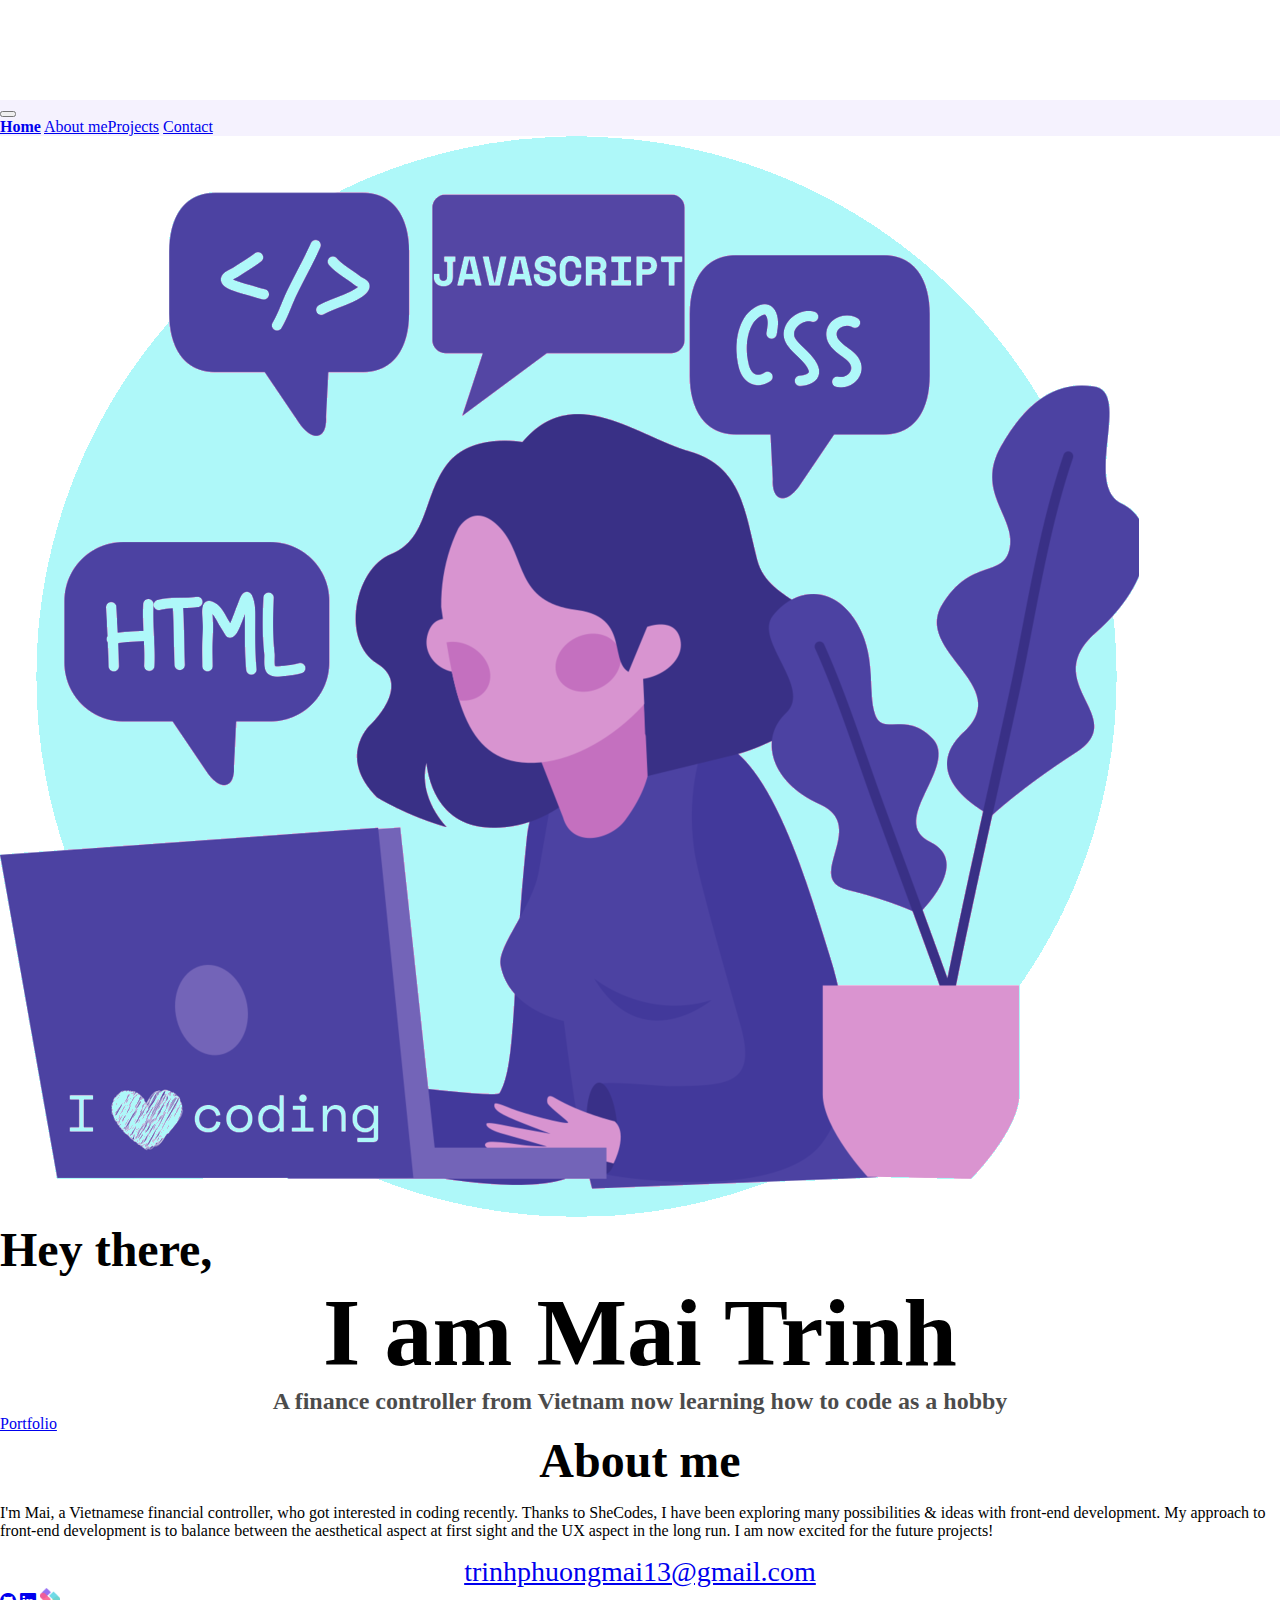
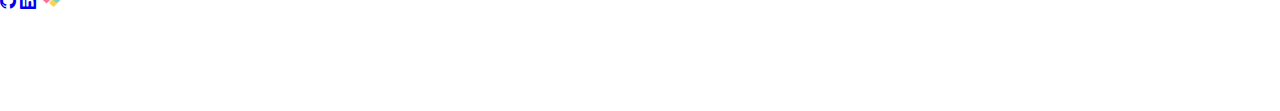
<file: index.html>
<!DOCTYPE html>
<html lang="en">
  <head>
    <meta charset="UTF-8" />
    <meta http-equiv="X-UA-Compatible" content="IE=edge" />
    <meta name="viewport" content="width=device-width, initial-scale=1.0" />
    <meta name="description" content="All about coding for beginners" />
    <title>New coding learner | Mai Trinh</title>
    <link
      href="https://fonts.googleapis.com/css2?family=Style+Script&family=Space+Mono&display=swap"
      rel="stylesheet"
    />
    <link
      href="https://cdn.jsdelivr.net/npm/bootstrap@5.2.0-beta1/dist/css/bootstrap.min.css"
      rel="stylesheet"
      integrity="sha384-0evHe/X+R7YkIZDRvuzKMRqM+OrBnVFBL6DOitfPri4tjfHxaWutUpFmBp4vmVor"
      crossorigin="anonymous"
    />

    <link
      rel="stylesheet"
      href="https://cdn.jsdelivr.net/npm/bootstrap-icons@1.8.3/font/bootstrap-icons.css"
    />

    <script
      src="https://cdn.jsdelivr.net/npm/bootstrap@5.2.0-beta1/dist/js/bootstrap.bundle.min.js"
      integrity="sha384-pprn3073KE6tl6bjs2QrFaJGz5/SUsLqktiwsUTF55Jfv3qYSDhgCecCxMW52nD2"
      crossorigin="anonymous"
    ></script>
    <link rel="stylesheet" href="style.css" />
  </head>
  <body>
    <nav
      class="navbar navbar-expand-md fixed-top"
      style="background: var(--secondary-color)"
    >
      <div class="container-md">
        <button
          class="navbar-toggler"
          type="button"
          data-bs-toggle="collapse"
          data-bs-target="#navbarNavAltMarkup"
          aria-controls="navbarNavAltMarkup"
          aria-expanded="false"
          aria-label="Toggle navigation"
        >
          <span class="navbar-toggler-icon"></span>
        </button>
        <div
          class="collapse navbar-collapse justify-content-evenly"
          id="navbarNavAltMarkup"
        >
          <div class="navbar-nav">
            <a
              class="nav-link px-4"
              style="font-weight: bold"
              aria-current="page"
              href="index.html"
              >Home</a
            >
            <a class="nav-link px-4" href="index.html#about">About me</a
            ><a class="nav-link px-4" href="projects.html">Projects</a>
            <a class="nav-link px-4" href="contact.html">Contact</a>
          </div>
        </div>
      </div>
    </nav>
    <div class="container text-center text-md-start intro-section">
      <div class="row d-flex align-items-center justify-content-center">
        <div class="col-md-4">
          <img
            src="images/avatar.png"
            alt="illustration of a girl coding"
            title="illustration of a girl coding"
            class="img-fluid avatar"
          />
        </div>
        <div class="col-md-6">
          <h2>Hey there,</h2>
          <h1 class="name">I am Mai Trinh</h1>
          <h3>
            A finance controller from Vietnam now learning how to code as a
            hobby
          </h3>
          <a href="/projects.html" title="My Projects" class="portfolio-link"
            >Portfolio</a
          >
        </div>
      </div>
    </div>
    <div class="about-section" id="about">
      <h2>About me</h2>
      <p>
        I'm Mai, a Vietnamese financial controller, who got interested in coding
        recently. Thanks to SheCodes, I have been exploring many possibilities &
        ideas with front-end development. My approach to front-end development
        is to balance between the aesthetical aspect at first sight and the UX
        aspect in the long run. I am now excited for the future projects!
      </p>
    </div>
    <footer>
      <div class="text-center">
        <div class="email-link mb-4">
          <a href="mailto:trinhphuongmai13@gmail.com" title="Email me"
            >trinhphuongmai13@gmail.com</a
          >
        </div>
        <div class="social-links">
          <a
            href="https://github.com/maitrp/SheCodes-Responsive-Project"
            title="Portfolio on GitHub"
            target="_blank"
            ><i class="bi bi-github"></i
          ></a>
          <a
            href="https://www.linkedin.com/in/maitrinh88/"
            title="LinkedIn Profile"
            target="_blank"
            ><i class="bi bi-linkedin"></i
          ></a>
          <a
            href="https://www.shecodes.io/students/581-mai-trinh"
            title="SheCodes Profile"
            target="_blank"
          >
            <img src="images/shecodes-logo.png" alt="" width="20"
          /></a>
        </div>
      </div>
    </footer>
  </body>
</html>
</file>
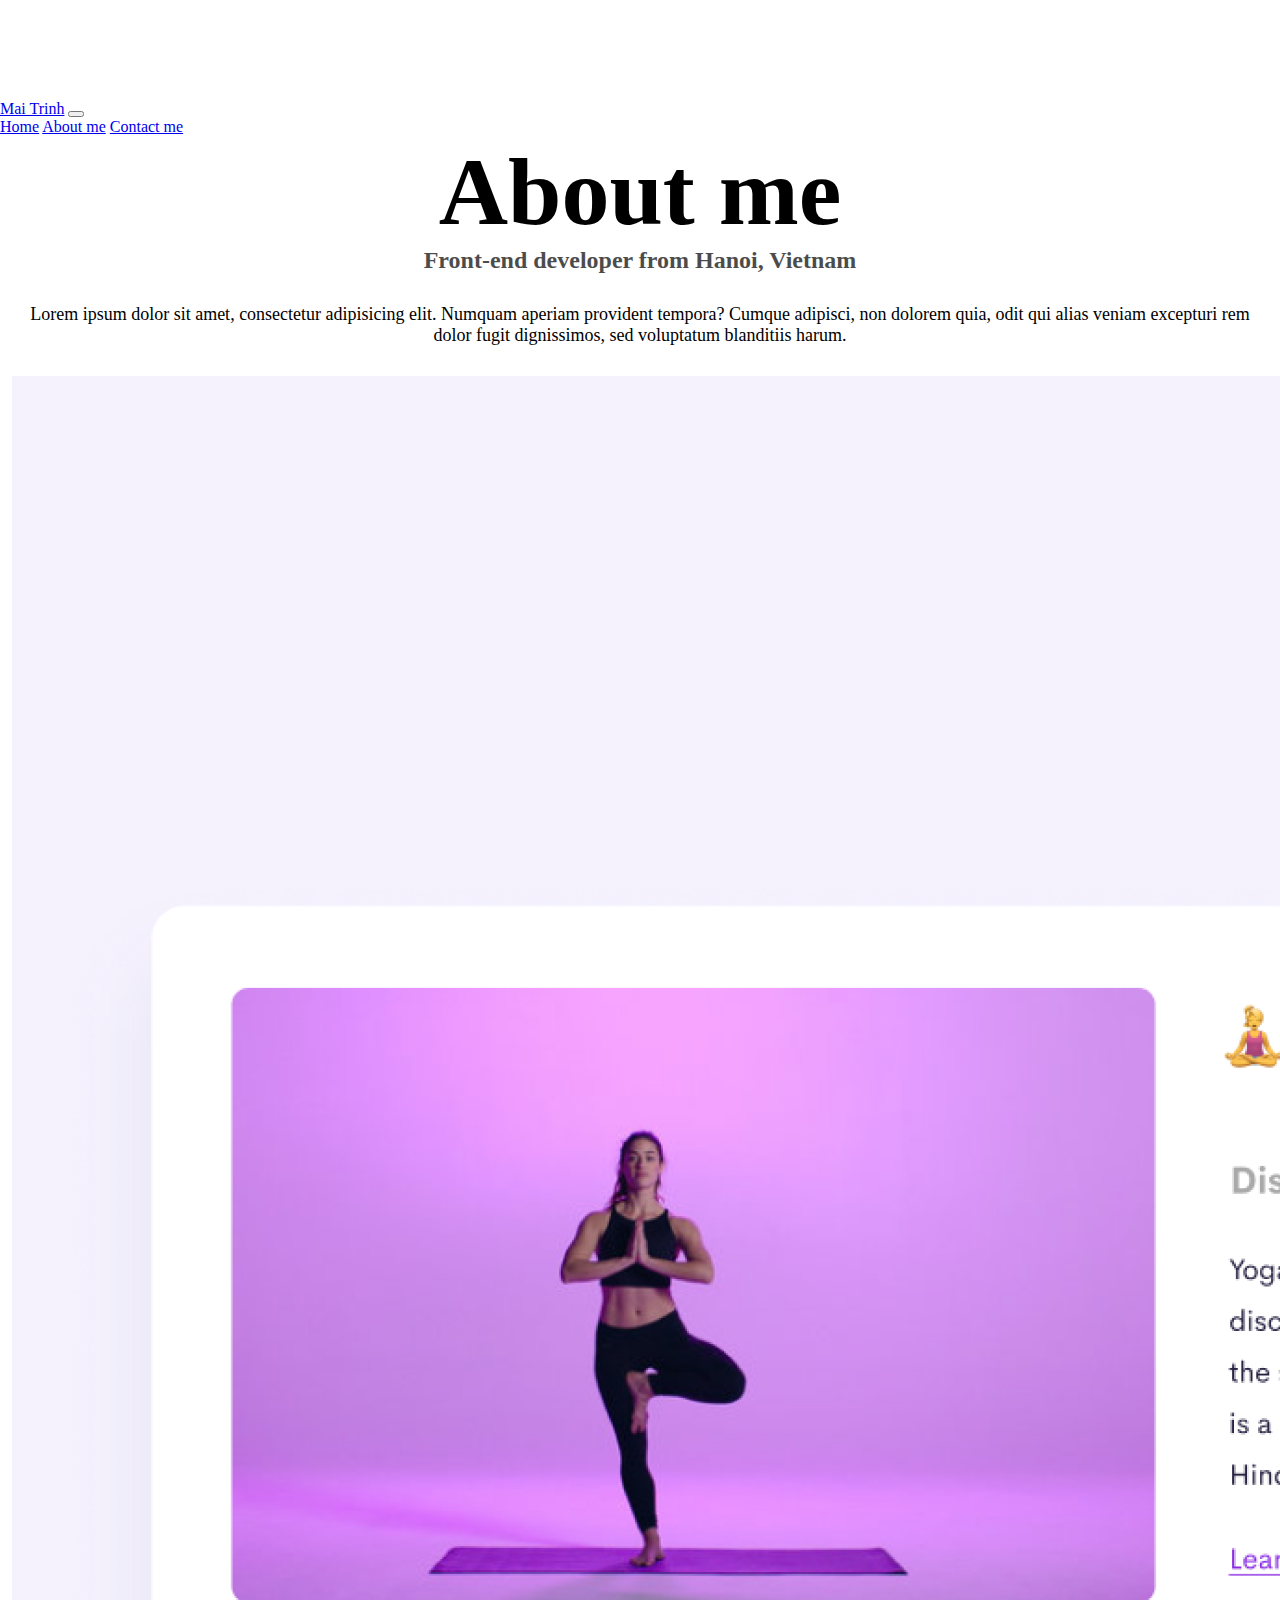
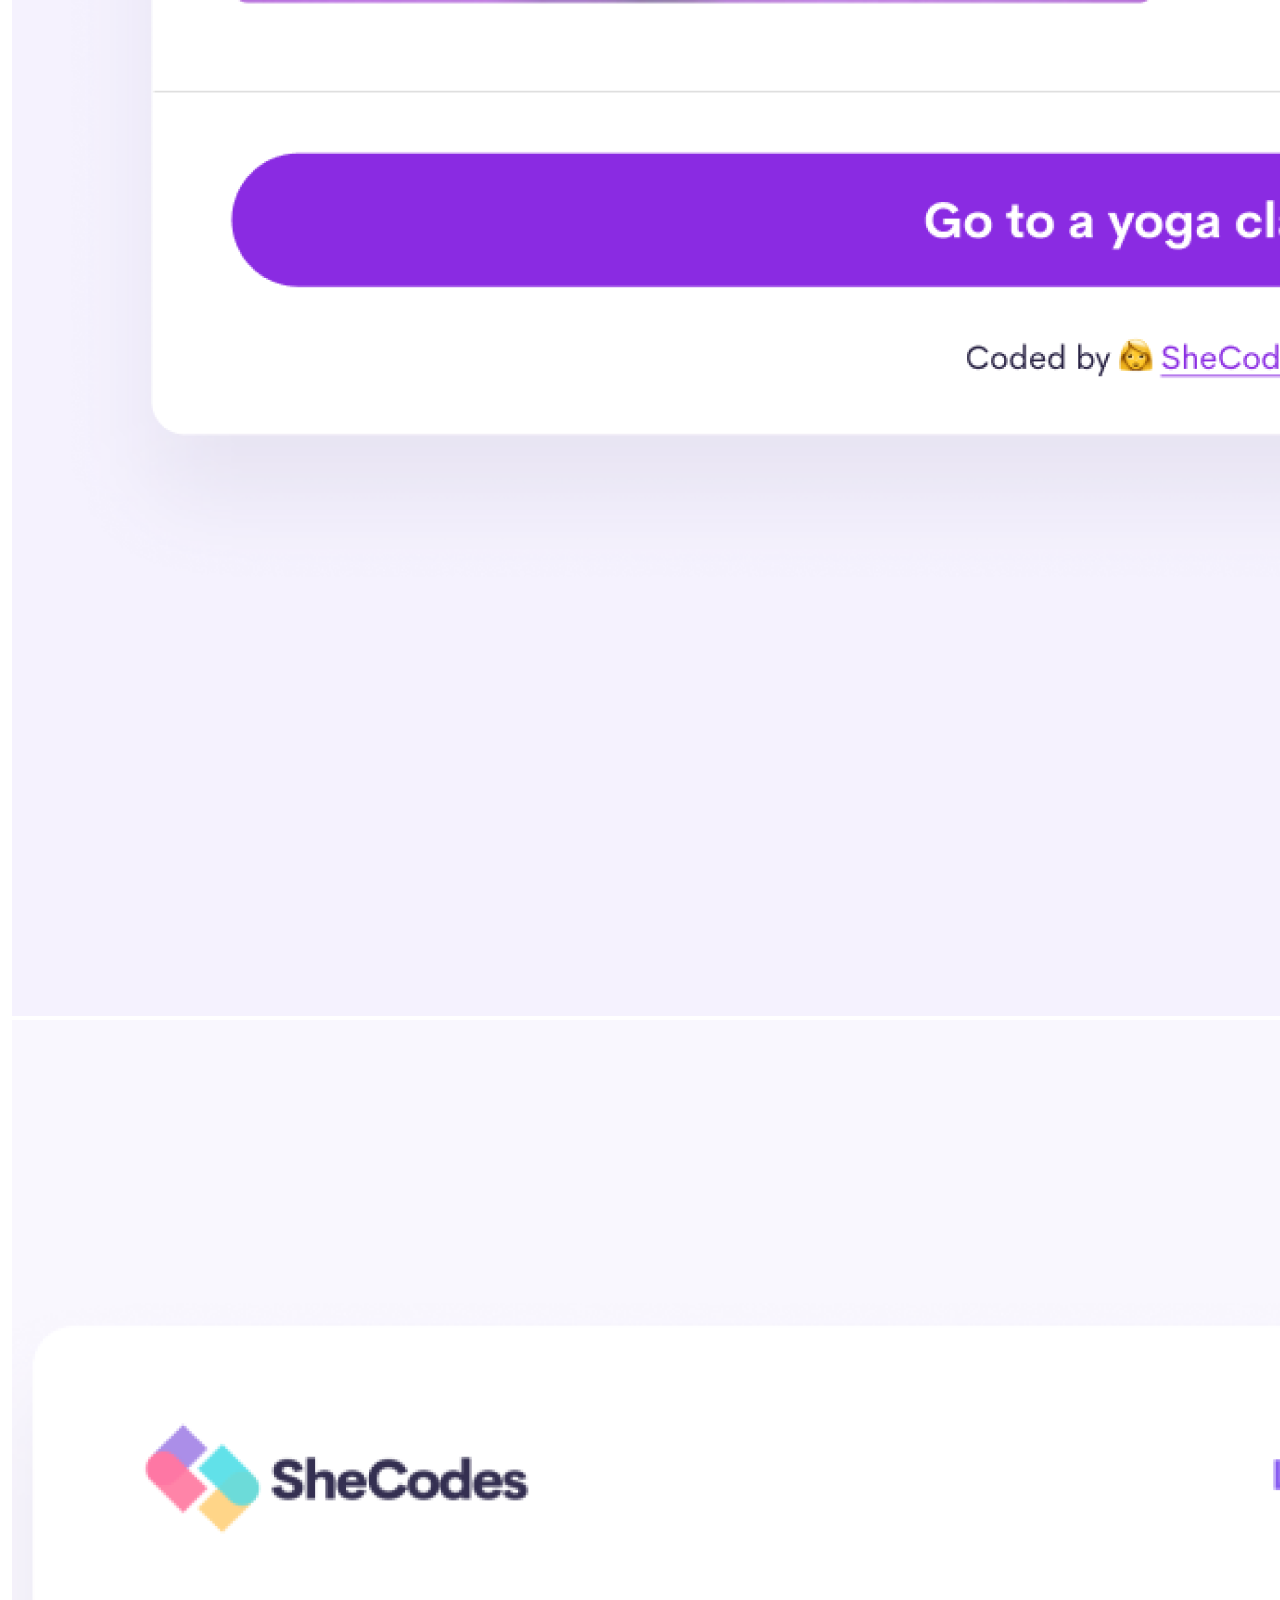
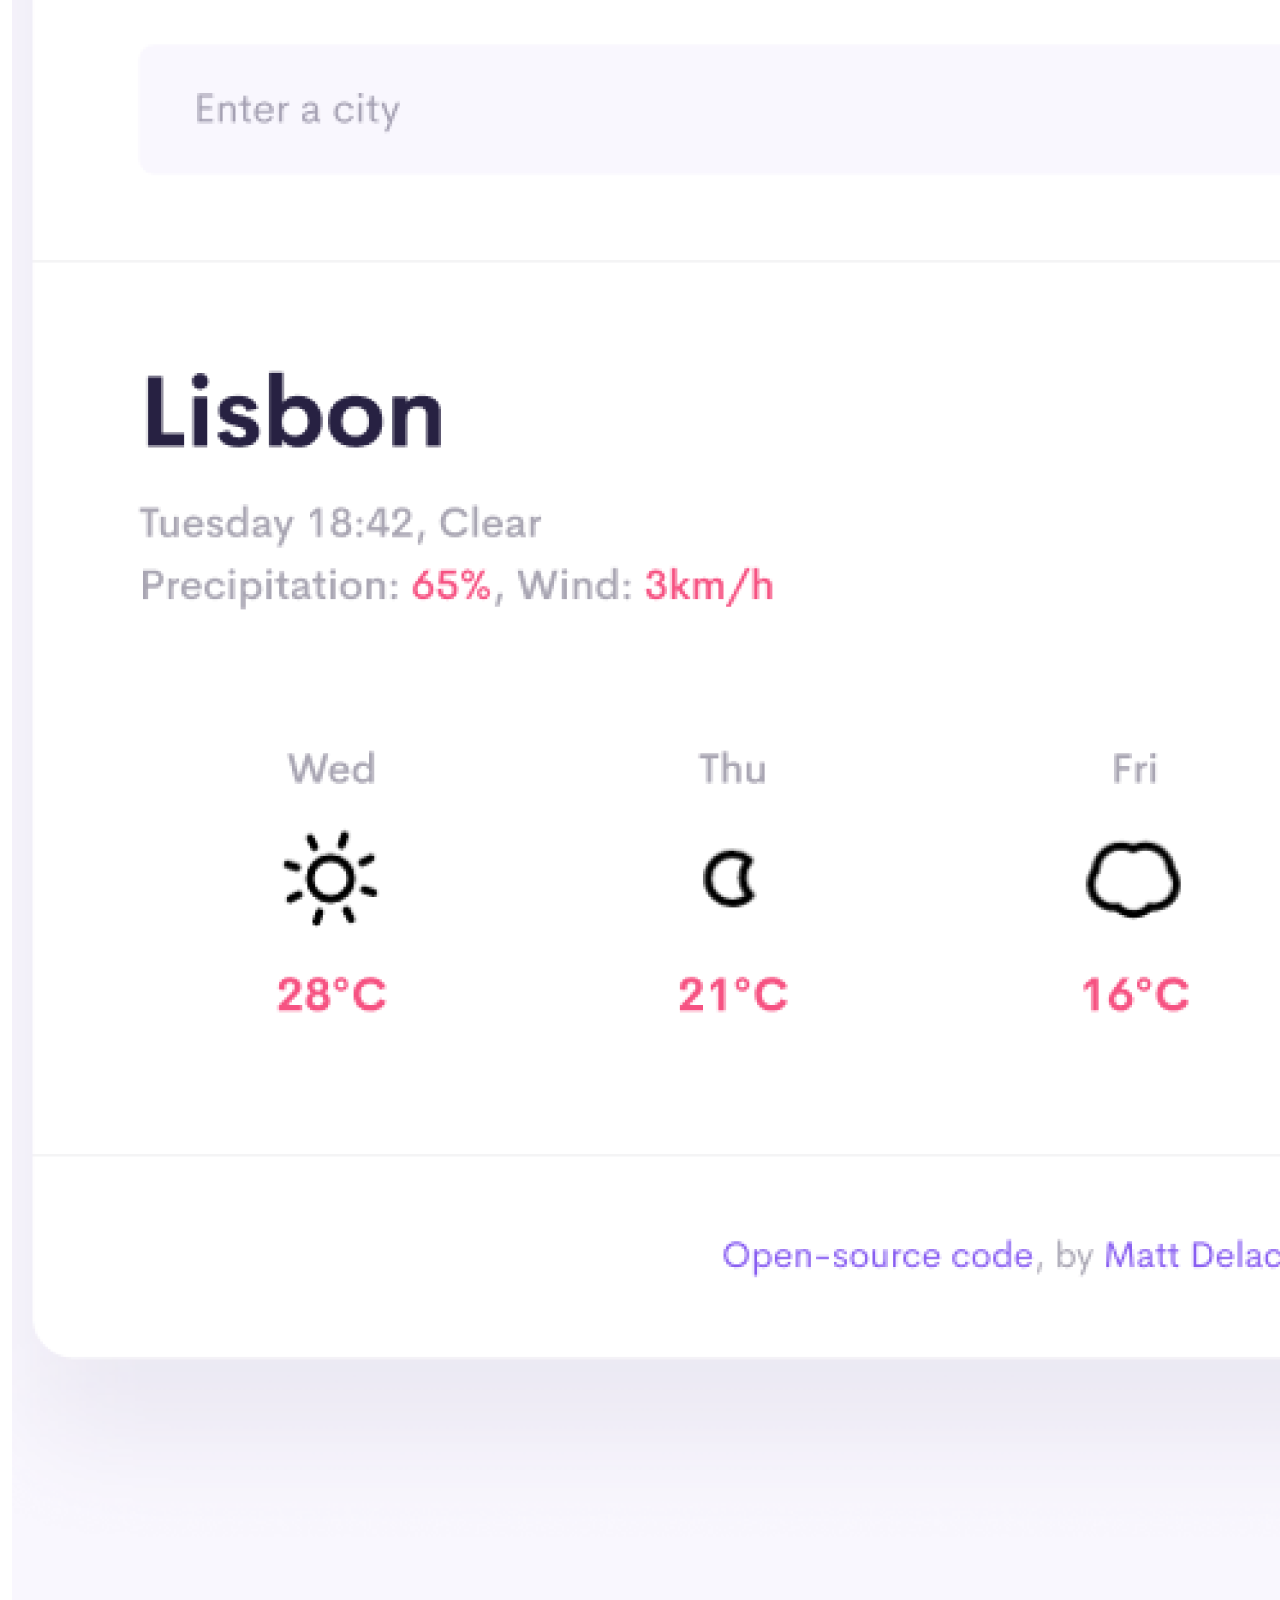
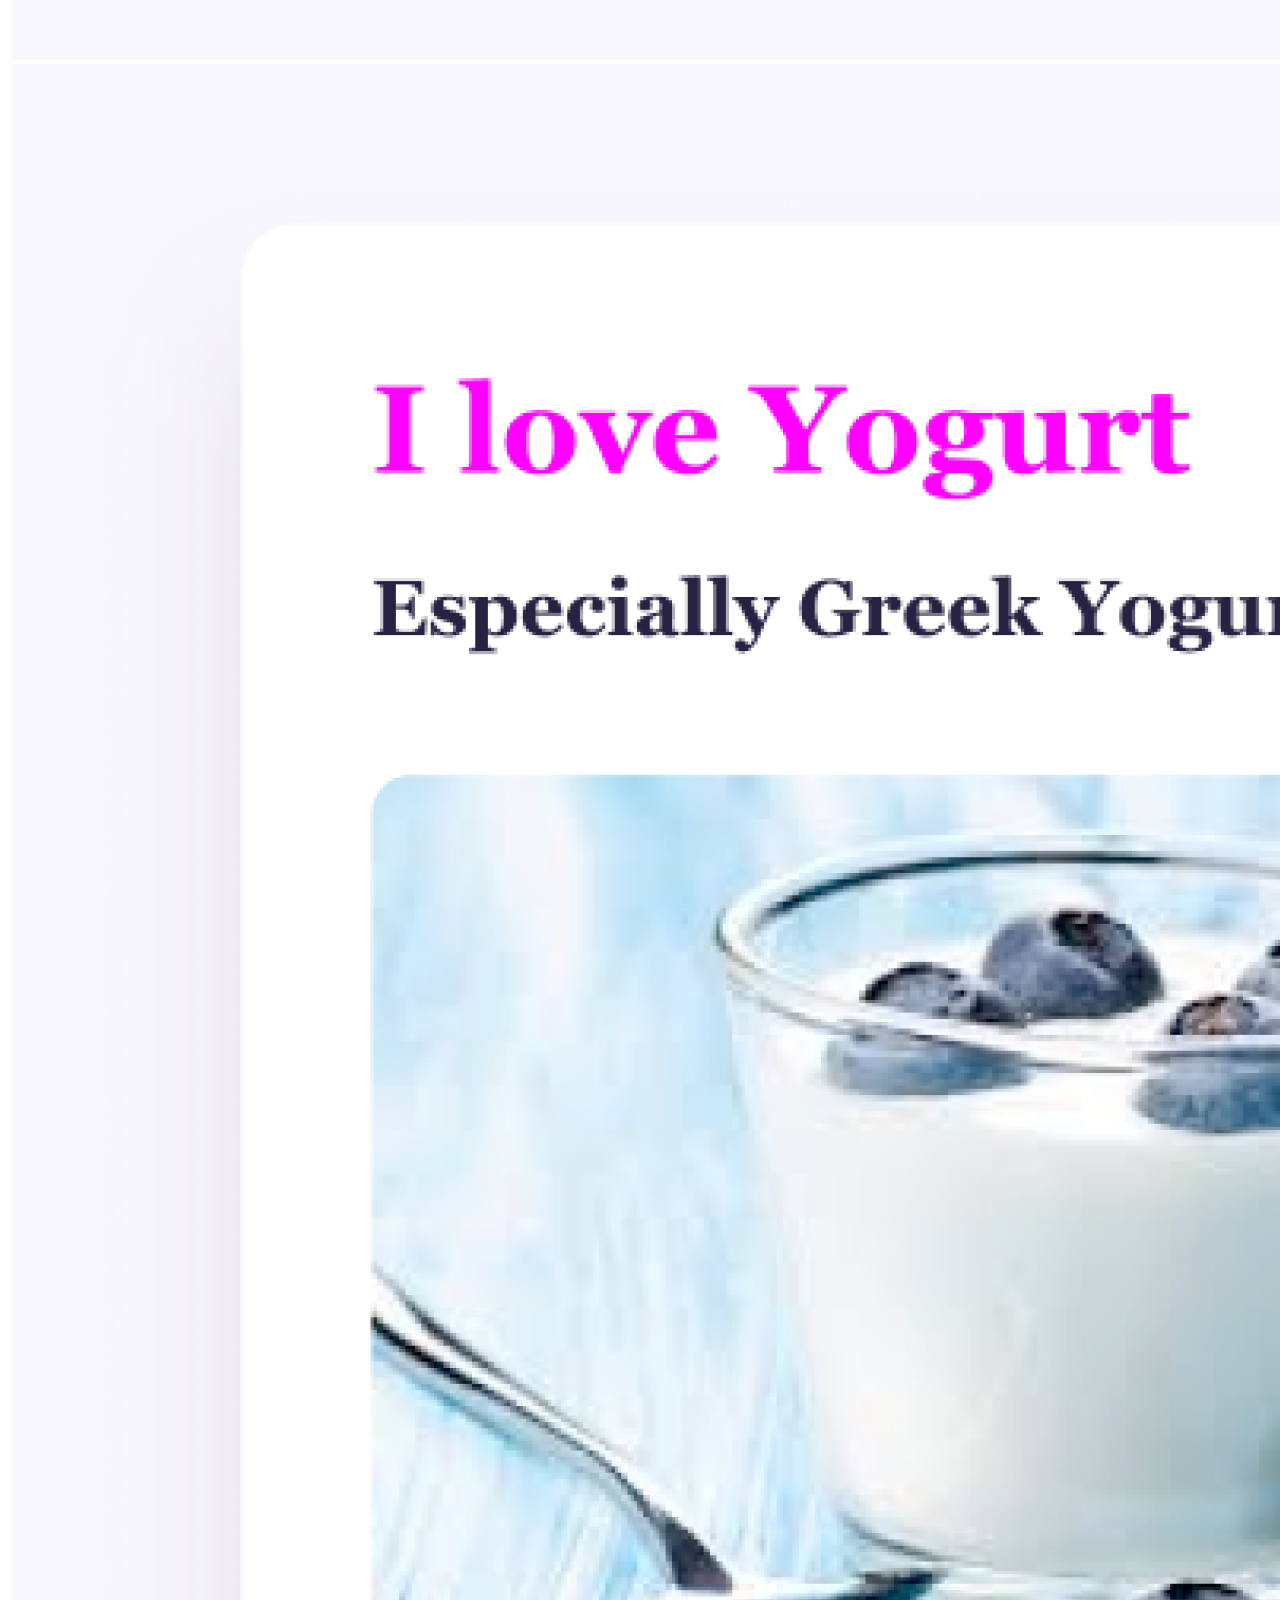
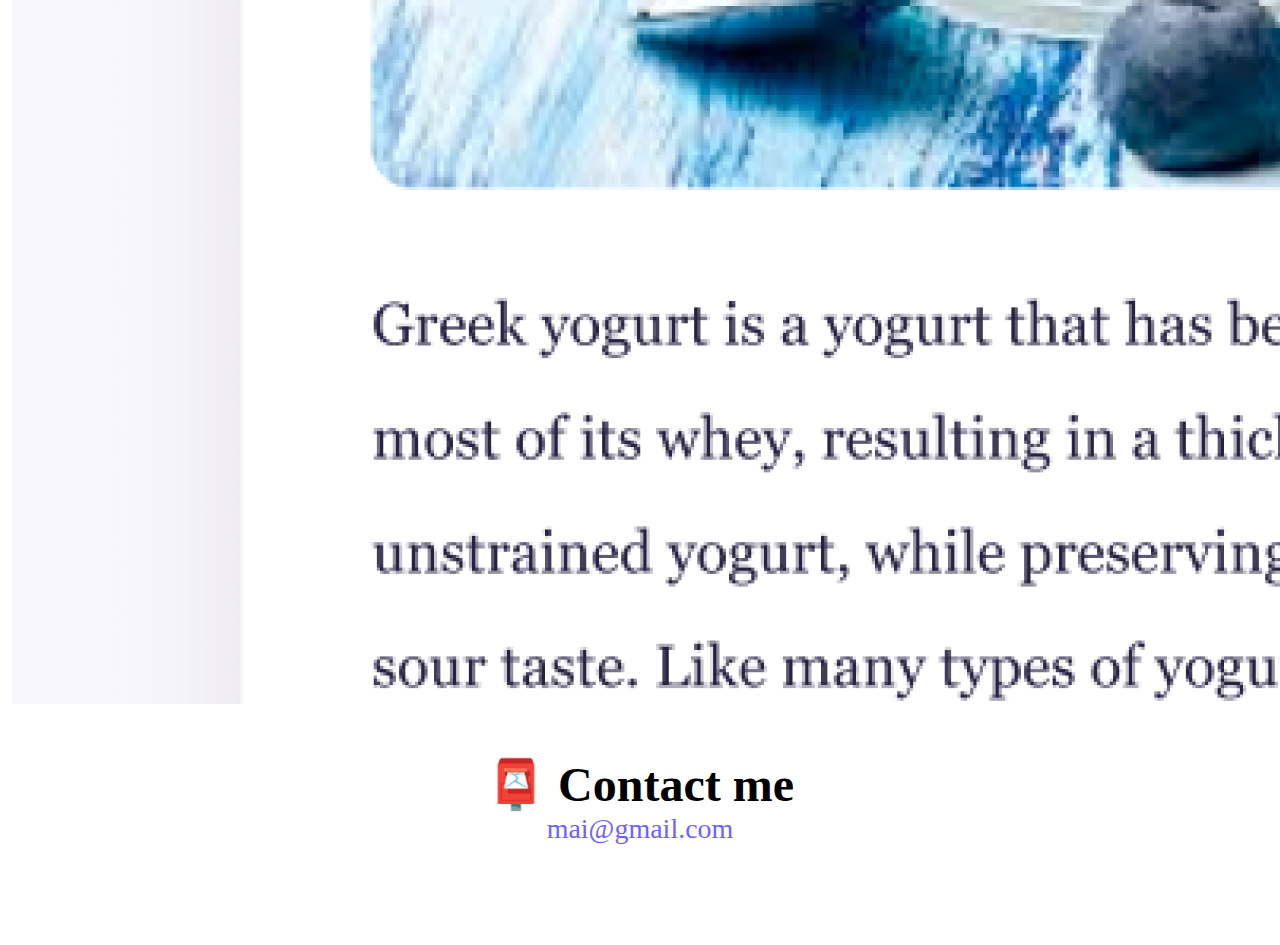
<file: about.html>
<!DOCTYPE html>
<html lang="en">
  <head>
    <meta charset="UTF-8" />
    <meta name="viewport" content="width=device-width, initial-scale=1.0" />
    <meta http-equiv="X-UA-Compatible" content="ie=edge" />
    <meta name="description" content="All about coding for beginners" />
    <link
      href="https://cdn.jsdelivr.net/npm/bootstrap@5.2.0-beta1/dist/css/bootstrap.min.css"
      rel="stylesheet"
      integrity="sha384-0evHe/X+R7YkIZDRvuzKMRqM+OrBnVFBL6DOitfPri4tjfHxaWutUpFmBp4vmVor"
      crossorigin="anonymous"
    />
    <script
      src="https://cdn.jsdelivr.net/npm/bootstrap@5.2.0-beta1/dist/js/bootstrap.bundle.min.js"
      integrity="sha384-pprn3073KE6tl6bjs2QrFaJGz5/SUsLqktiwsUTF55Jfv3qYSDhgCecCxMW52nD2"
      crossorigin="anonymous"
    ></script>
    <link rel="stylesheet" href="style.css" />
    <title>About me | Mai Trinh</title>
  </head>
  <body>
    <nav class="navbar navbar-expand-lg bg-light fixed-top">
      <div class="container-fluid container-sm">
        <a class="navbar-brand" href="index.html">Mai Trinh</a>
        <button
          class="navbar-toggler"
          type="button"
          data-bs-toggle="collapse"
          data-bs-target="#navbarNavAltMarkup"
          aria-controls="navbarNavAltMarkup"
          aria-expanded="false"
          aria-label="Toggle navigation"
        >
          <span class="navbar-toggler-icon"></span>
        </button>
        <div class="collapse navbar-collapse" id="navbarNavAltMarkup">
          <div class="navbar-nav">
            <a class="nav-link" aria-current="page" href="index.html">Home</a>
            <a class="nav-link active" href="about.html">About me</a>
            <a class="nav-link" href="about.html#contact">Contact me</a>
          </div>
        </div>
      </div>
    </nav>
    <h1>About me</h1>
    <h3>Front-end developer from Hanoi, Vietnam</h3>
    <div class="about-paragraphs">
      <p>
        Lorem ipsum dolor sit amet, consectetur adipisicing elit. Numquam
        aperiam provident tempora? Cumque adipisci, non dolorem quia, odit qui
        alias veniam excepturi rem dolor fugit dignissimos, sed voluptatum
        blanditiis harum.
      </p>
    </div>

    <div class="container about-photos">
      <div class="row">
        <div class="col-sm-4">
          <img
            src="images/yoga.png"
            alt="yoga app"
            class="img-fluid p-2 shadow rounded"
          />
        </div>
        <div class="col-sm-4">
          <img
            src="images/weather.png"
            alt="weather app"
            class="img-fluid p-2 shadow rounded"
          />
        </div>
        <div class="col-sm-4">
          <img
            src="images/yogurt.png"
            alt="yogurt app"
            class="img-fluid p-2 shadow rounded"
          />
        </div>
      </div>
    </div>
    <div id="contact">
      <h2>📮 Contact me</h2>
      <a href="mailto:mai@gmail.com" class="email-link"> mai@gmail.com </a>
    </div>
  </body>
</html>
</file>
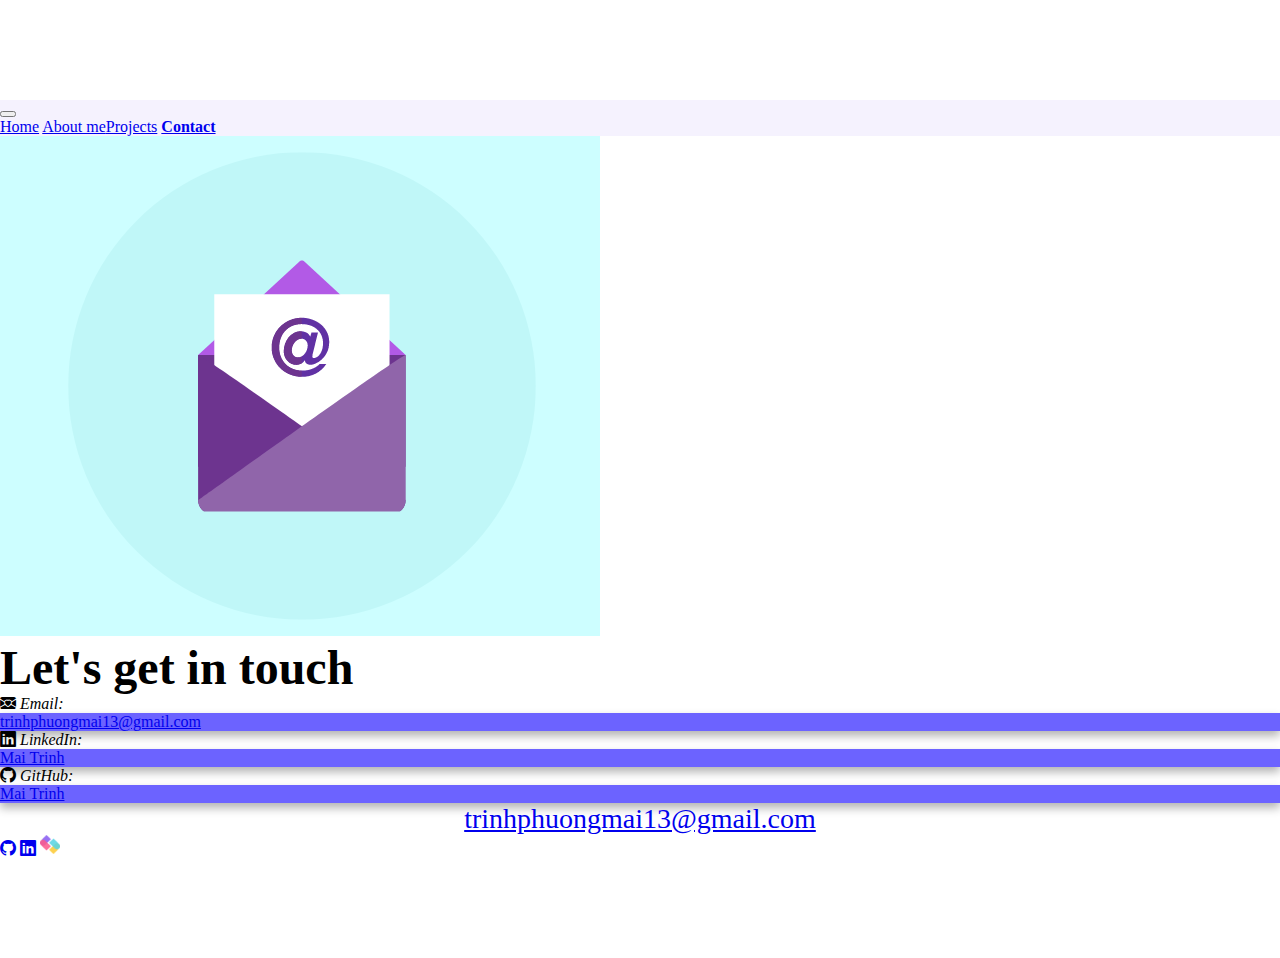
<file: contact.html>
<!DOCTYPE html>
<html lang="en">
  <head>
    <meta charset="UTF-8" />
    <meta name="viewport" content="width=device-width, initial-scale=1.0" />
    <meta http-equiv="X-UA-Compatible" content="ie=edge" />
    <meta name="description" content="All about coding for beginners" />
    <link
      href="https://fonts.googleapis.com/css2?family=Style+Script&family=Space+Mono&display=swap"
      rel="stylesheet"
    />
    <link
      href="https://cdn.jsdelivr.net/npm/bootstrap@5.2.0-beta1/dist/css/bootstrap.min.css"
      rel="stylesheet"
      integrity="sha384-0evHe/X+R7YkIZDRvuzKMRqM+OrBnVFBL6DOitfPri4tjfHxaWutUpFmBp4vmVor"
      crossorigin="anonymous"
    />

    <link
      rel="stylesheet"
      href="https://cdn.jsdelivr.net/npm/bootstrap-icons@1.8.3/font/bootstrap-icons.css"
    />

    <script
      src="https://cdn.jsdelivr.net/npm/bootstrap@5.2.0-beta1/dist/js/bootstrap.bundle.min.js"
      integrity="sha384-pprn3073KE6tl6bjs2QrFaJGz5/SUsLqktiwsUTF55Jfv3qYSDhgCecCxMW52nD2"
      crossorigin="anonymous"
    ></script>
    <link rel="stylesheet" href="style.css" />
    <title>Contact me | Mai Trinh</title>
  </head>
  <body>
    <nav
      class="navbar navbar-expand-md fixed-top"
      style="background: var(--secondary-color)"
    >
      <div class="container-md">
        <button
          class="navbar-toggler"
          type="button"
          data-bs-toggle="collapse"
          data-bs-target="#navbarNavAltMarkup"
          aria-controls="navbarNavAltMarkup"
          aria-expanded="false"
          aria-label="Toggle navigation"
        >
          <span class="navbar-toggler-icon"></span>
        </button>
        <div
          class="collapse navbar-collapse justify-content-evenly"
          id="navbarNavAltMarkup"
        >
          <div class="navbar-nav">
            <a class="nav-link px-4" href="index.html">Home</a>
            <a class="nav-link px-4" href="index.html#about">About me</a
            ><a class="nav-link px-4" href="projects.html">Projects</a>
            <a
              class="nav-link px-4"
              style="font-weight: bold"
              aria-current="page"
              href="contact.html"
              >Contact</a
            >
          </div>
        </div>
      </div>
    </nav>
    <div class="container">
      <div class="row d-flex align-items-center">
        <img
          class="img-fluid col-md-5"
          src="images/contact.png"
          alt="envelope with symbol @"
          title="contact channels"
        />
        <div class="col-md-7 text-center text-md-start mt-3">
          <h2>Let's get in touch</h2>
          <i class="bi bi-envelope-heart-fill"> Email:</i>
          <div class="contact-link mb-3">
            <a href="mailto:trinhphuongmai13@gmail.com" title="Email me"
              >trinhphuongmai13@gmail.com</a
            >
          </div>
          <i class="bi bi-linkedin"> LinkedIn:</i>
          <div class="contact-link mb-3">
            <a
              href="https://www.linkedin.com/in/maitrinh88/"
              target="_blank"
              title="LinkedIn Profile"
              >Mai Trinh</a
            >
          </div>
          <i class="bi bi-github"> GitHub:</i>
          <div class="contact-link">
            <a
              href="https://github.com/maitrp"
              target="_blank"
              title="GitHub Profile"
              >Mai Trinh</a
            >
          </div>
        </div>
      </div>
    </div>

    <footer>
      <div class="text-center">
        <div class="email-link mb-4">
          <a href="mailto:trinhphuongmai13@gmail.com" title="Email me"
            >trinhphuongmai13@gmail.com</a
          >
        </div>
        <div class="social-links">
          <a
            href="https://github.com/maitrp/SheCodes-Responsive-Project"
            title="Portfolio on GitHub"
            target="_blank"
            ><i class="bi bi-github"></i
          ></a>
          <a
            href="https://www.linkedin.com/in/maitrinh88/"
            title="LinkedIn Profile"
            target="_blank"
            ><i class="bi bi-linkedin"></i
          ></a>
          <a
            href="https://www.shecodes.io/students/581-mai-trinh"
            title="SheCodes Profile"
            target="_blank"
          >
            <img src="images/shecodes-logo.png" alt="" width="20"
          /></a>
        </div>
      </div>
    </footer>
  </body>
</html>
</file>
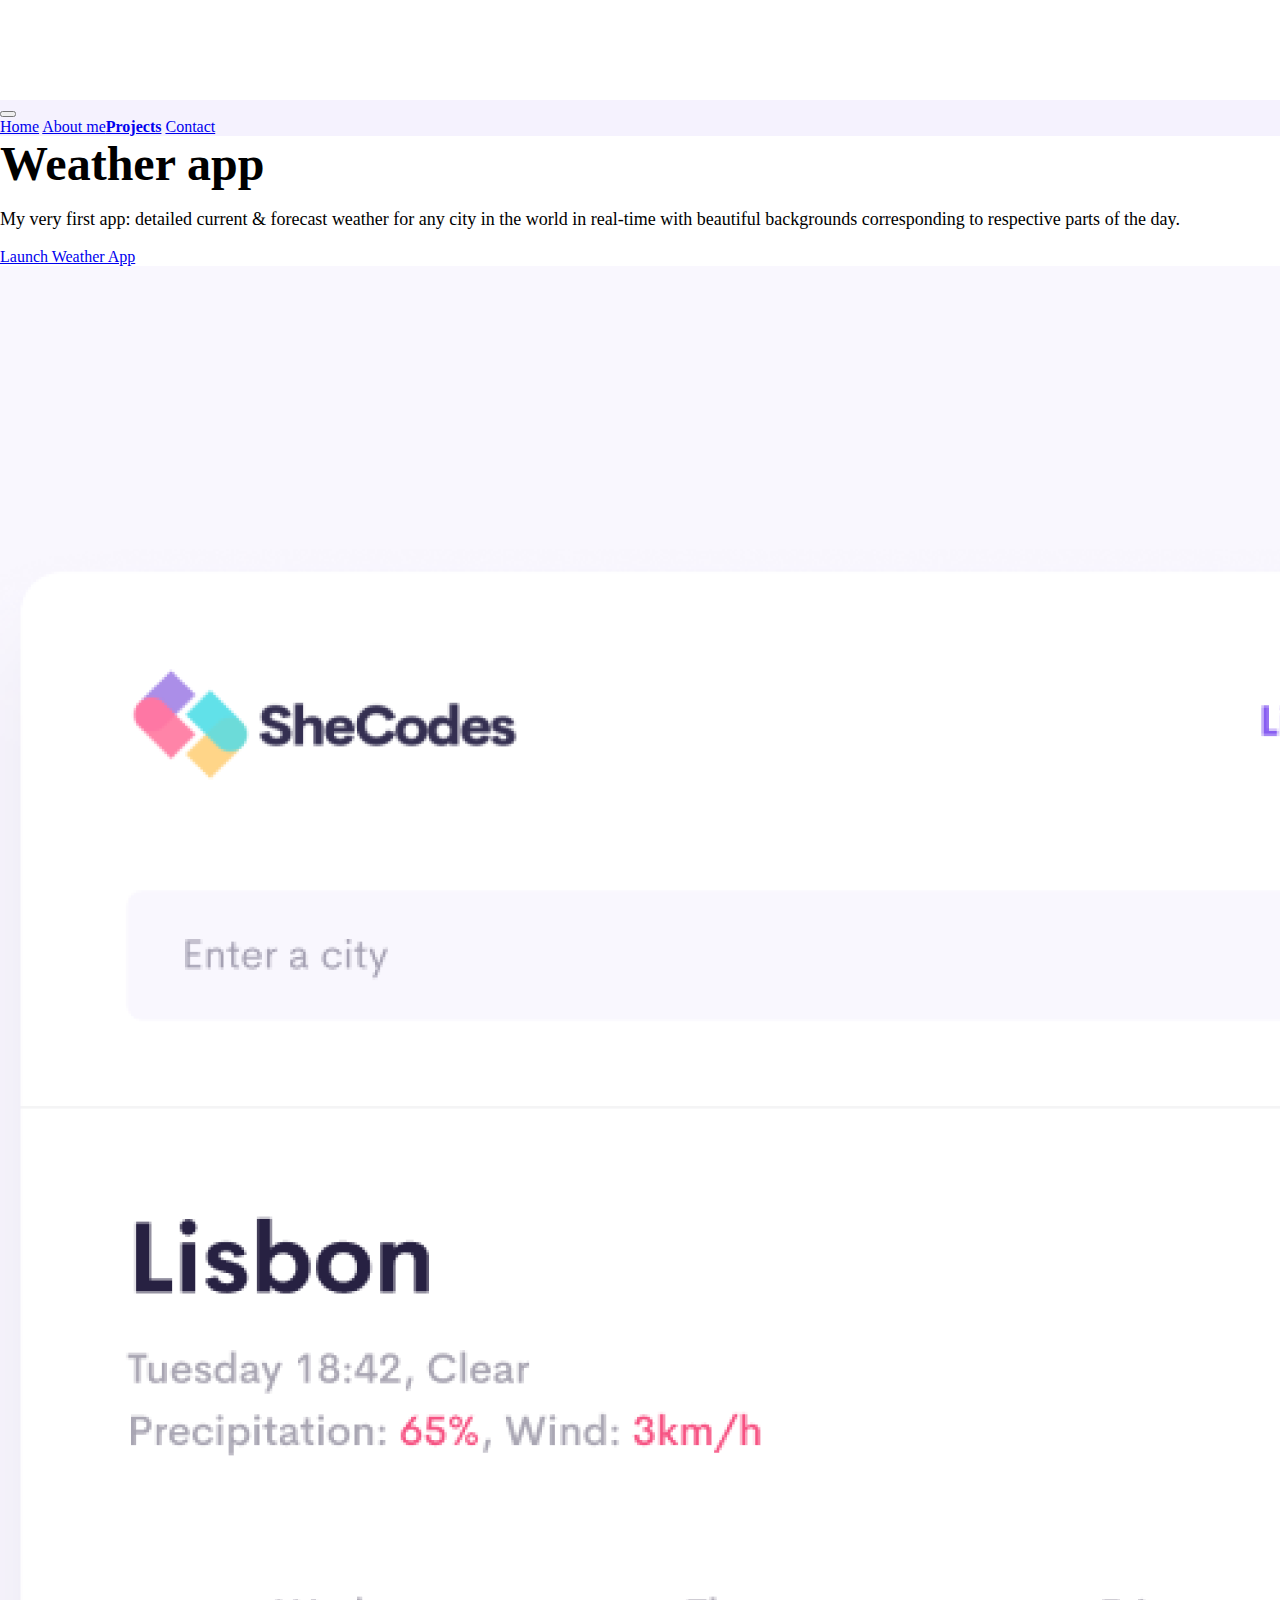
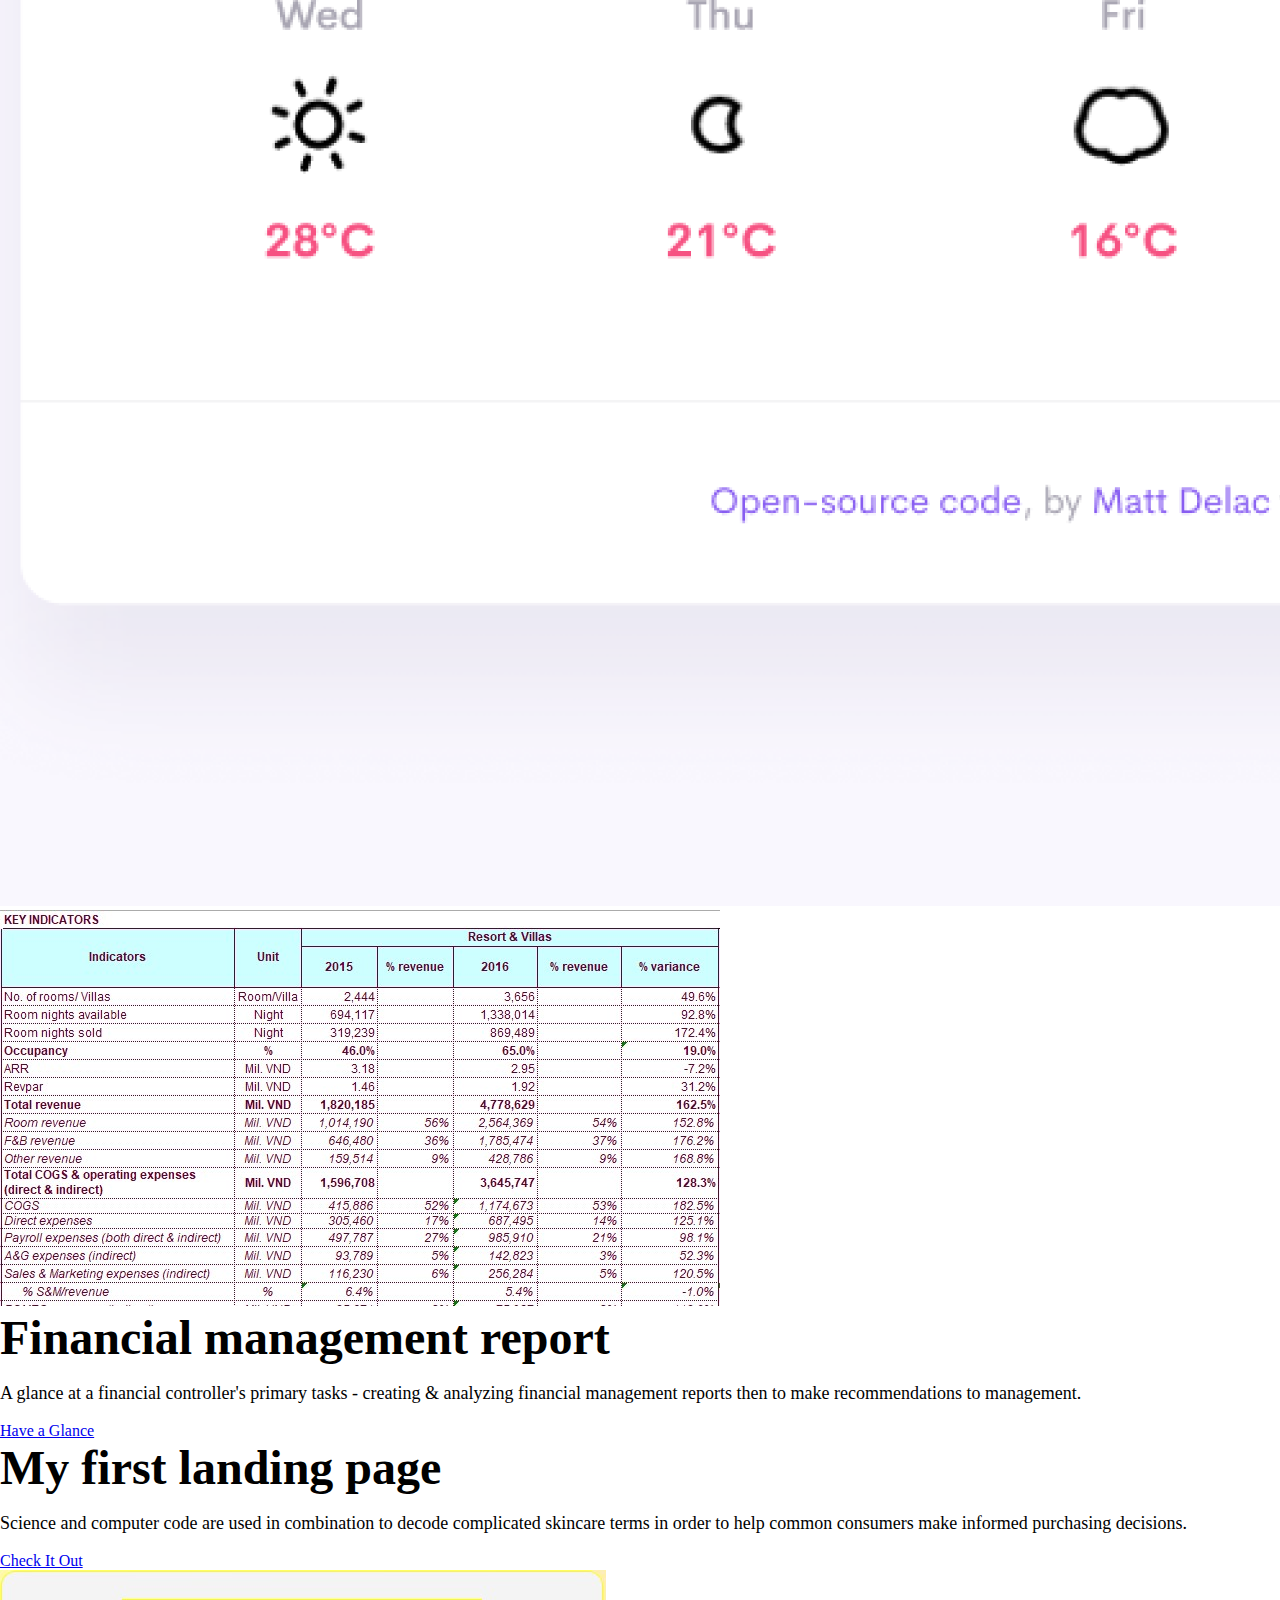
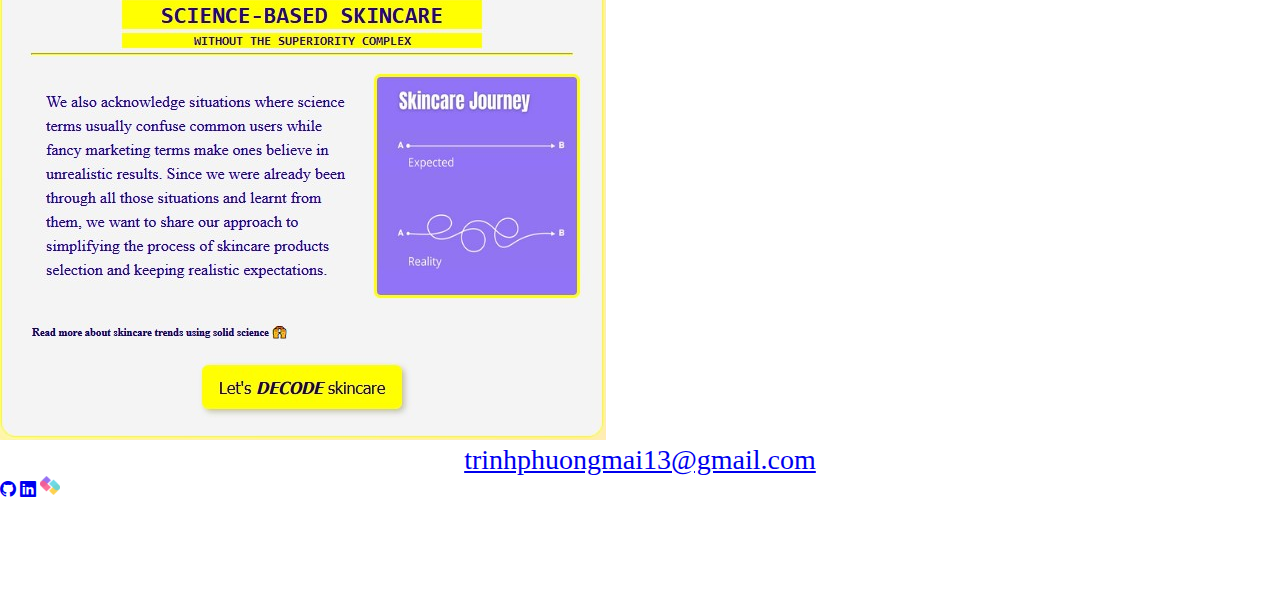
<file: projects.html>
<!DOCTYPE html>
<html lang="en">
  <head>
    <meta charset="UTF-8" />
    <meta http-equiv="X-UA-Compatible" content="IE=edge" />
    <meta name="viewport" content="width=device-width, initial-scale=1.0" />
    <meta
      name="description"
      content="My coding projects | All about coding for beginners"
    />
    <title>My coding projects | Mai Trinh</title>
    <link
      href="https://fonts.googleapis.com/css2?family=Style+Script&family=Space+Mono&display=swap"
      rel="stylesheet"
    />
    <link
      href="https://cdn.jsdelivr.net/npm/bootstrap@5.2.0-beta1/dist/css/bootstrap.min.css"
      rel="stylesheet"
      integrity="sha384-0evHe/X+R7YkIZDRvuzKMRqM+OrBnVFBL6DOitfPri4tjfHxaWutUpFmBp4vmVor"
      crossorigin="anonymous"
    />
    <link
      rel="stylesheet"
      href="https://cdn.jsdelivr.net/npm/bootstrap-icons@1.8.3/font/bootstrap-icons.css"
    />
    <script
      src="https://cdn.jsdelivr.net/npm/bootstrap@5.2.0-beta1/dist/js/bootstrap.bundle.min.js"
      integrity="sha384-pprn3073KE6tl6bjs2QrFaJGz5/SUsLqktiwsUTF55Jfv3qYSDhgCecCxMW52nD2"
      crossorigin="anonymous"
    ></script>
    <link rel="stylesheet" href="style.css" />
  </head>
  <body>
    <nav
      class="navbar navbar-expand-md fixed-top"
      style="background: var(--secondary-color)"
    >
      <div class="container-md">
        <button
          class="navbar-toggler"
          type="button"
          data-bs-toggle="collapse"
          data-bs-target="#navbarNavAltMarkup"
          aria-controls="navbarNavAltMarkup"
          aria-expanded="false"
          aria-label="Toggle navigation"
        >
          <span class="navbar-toggler-icon"></span>
        </button>
        <div
          class="collapse navbar-collapse justify-content-evenly"
          id="navbarNavAltMarkup"
        >
          <div class="navbar-nav">
            <a class="nav-link px-4" href="index.html">Home</a>
            <a class="nav-link px-4" href="index.html#about">About me</a
            ><a
              class="nav-link px-4"
              style="font-weight: bold"
              aria-current="page"
              href="projects.html"
              >Projects</a
            >
            <a class="nav-link px-4" href="contact.html">Contact</a>
          </div>
        </div>
      </div>
    </nav>
    <div class="container text-center text-md-start projects">
      <div class="row mt-5 project column-reverse">
        <div class="col-md">
          <h2 class="mb-3">Weather app</h2>
          <p>
            My very first app: detailed current & forecast weather for any city
            in the world in real-time with beautiful backgrounds corresponding
            to respective parts of the day.
          </p>
          <a
            href="https://brilliant-moxie-485e53.netlify.app"
            title="Weather App"
            target="_blank"
            class="project-link"
            >Launch Weather App</a
          >
        </div>
        <div class="col-md">
          <img
            src="images/weather.png"
            alt="weather app"
            title="weather app"
            class="img-fluid"
          />
        </div>
      </div>
      <div class="row mt-5 project">
        <div class="col-md">
          <img
            src="images/finance.jpg"
            alt="finance management report"
            title="finance management report"
            class="img-fluid"
          />
        </div>
        <div class="col-md">
          <h2 class="mb-3">Financial management report</h2>
          <p>
            A glance at a financial controller's primary tasks - creating &
            analyzing financial management reports then to make recommendations
            to management.
          </p>
          <a href="#" class="project-link">Have a Glance</a>
        </div>
      </div>
      <div class="row mt-5 project column-reverse">
        <div class="col-md">
          <h2 class="mb-3">My first landing page</h2>
          <p>
            Science and computer code are used in combination to decode
            complicated skincare terms in order to help common consumers make
            informed purchasing decisions.
          </p>
          <a
            href="https://nimble-crepe-94b882.netlify.app/"
            title="Demo Landing Page"
            target="_blank"
            class="project-link"
            >Check It Out</a
          >
        </div>
        <div class="col-md">
          <img
            src="images/landing page.jpg"
            alt="landing page"
            title="landing page"
            class="img-fluid"
          />
        </div>
      </div>
    </div>

    <footer>
      <div class="text-center">
        <div class="email-link mb-4">
          <a href="mailto:trinhphuongmai13@gmail.com" title="Email me"
            >trinhphuongmai13@gmail.com</a
          >
        </div>
        <div class="social-links">
          <a
            href="https://github.com/maitrp/SheCodes-Responsive-Project"
            title="Portfolio on GitHub"
            target="_blank"
            ><i class="bi bi-github"></i
          ></a>
          <a
            href="https://www.linkedin.com/in/maitrinh88/"
            title="LinkedIn Profile"
            target="_blank"
            ><i class="bi bi-linkedin"></i
          ></a>
          <a
            href="https://www.shecodes.io/students/581-mai-trinh"
            title="SheCodes Profile"
            target="_blank"
          >
            <img src="images/shecodes-logo.png" alt="" width="20"
          /></a>
        </div>
      </div>
    </footer>
  </body>
</html>
</file>
<file: style.css>
:root {
  --primary-color: #6c63ff;
  --secondary-color: #f5f2fe;
  --box-shadow: 0 5px 10px rgba(0, 0, 0, 0.3);
}
body {
  margin: 100px auto;
}
h1,
h2,
h3 {
  text-align: center;
  margin: 0;
}

h1 {
  font-size: 96px;
}

h2 {
  font-size: 48px;
}

h3 {
  font-size: 24px;
  opacity: 0.7;
}

.navigation-links {
  display: flex;
  margin: 40px auto 48px auto;
  justify-content: center;
}

.navigation-links a {
  margin: 20px;
  border-radius: 4px;
  padding: 20px 15px;
  text-decoration: none;
  text-transform: capitalize;
}

.contact-link {
  background: var(--primary-color);
  box-shadow: var(--box-shadow);
  color: white;
}

.about-link {
  color: var(--primary-color);
  border: 1px solid var(--primary-color);
}

.homepage-link {
  color: var(--primary-color);
  text-align: center;
  display: block;
}

.about-paragraphs {
  text-align: center;
  margin: 30px 0;
}

.about-paragraphs p {
  margin: 10px;
  font-size: 18px;
}

.email-link {
  display: flex;
  justify-content: center;
  color: var(--primary-color);
  font-size: 28px;
  text-decoration: none;
}

.email-link:hover {
  text-decoration: underline;
}
.container h2 {
  text-align: left;
}
.container p {
  font-size: 18px;
}
.container button {
  background-color: var(--primary-color) !important;
  color: white !important;
  padding: 20px 15px !important;
  box-shadow: var(--box-shadow);
  border-radius: 4px;
}

@media (max-width: 576px) {
  .container button {
    padding: 20px 80px !important;
  }
  h1 {
    font-size: 48px;
  }
  h2 {
    font-size: 32px;
  }
}
.container .col-sm-4 {
  padding: 0 12px;
}
#contact {
  margin-top: 48px;
}
</file>
